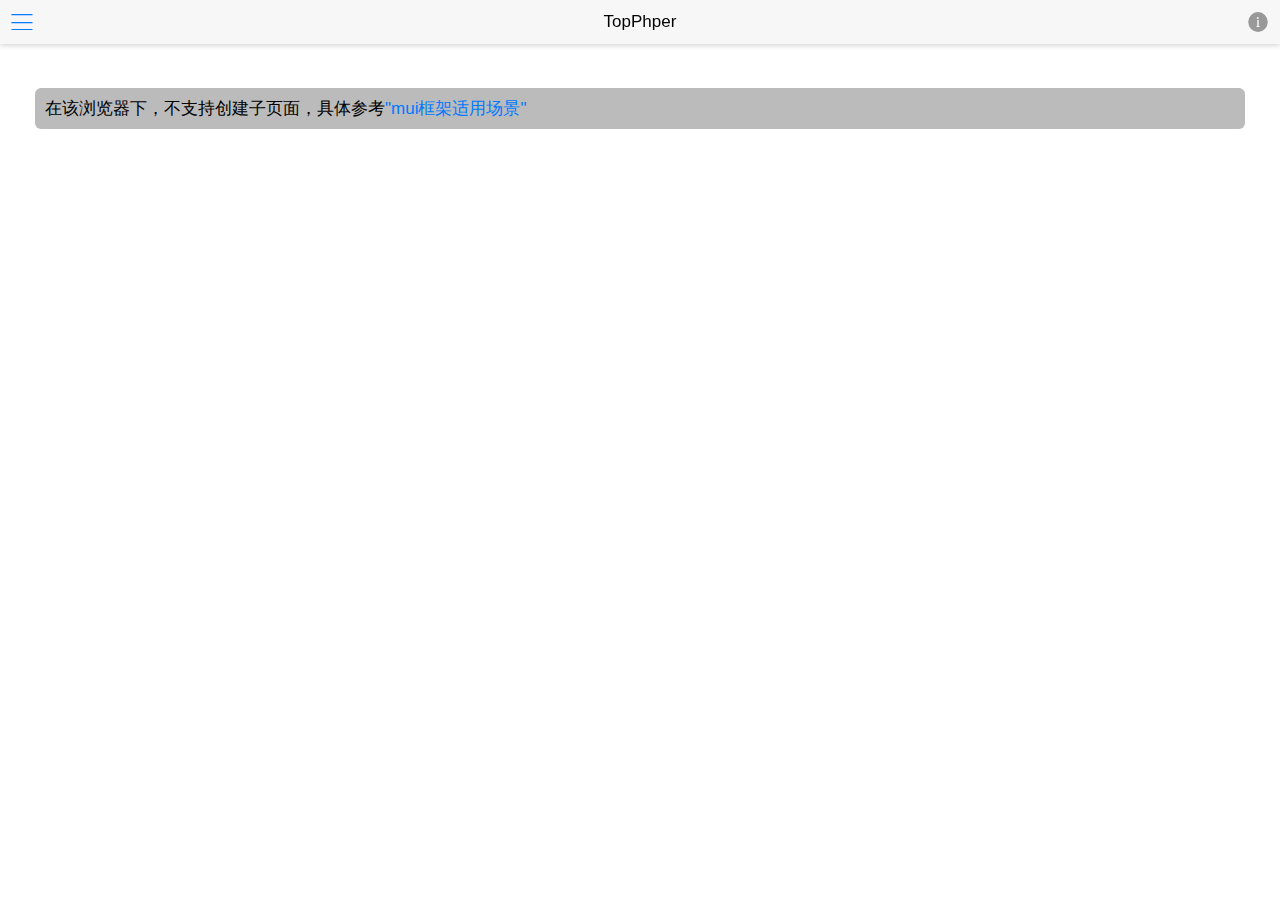
<file: index.html>
<!DOCTYPE html>
<html>

	<head>
		<meta charset="utf-8">
		<title>TopPhper</title>
		<meta name="viewport" content="width=device-width, initial-scale=1,maximum-scale=1, user-scalable=no">
		<meta name="apple-mobile-web-app-capable" content="yes">
		<meta name="apple-mobile-web-app-status-bar-style" content="black">

		<link rel="stylesheet" href="css/mui.min.css">
		<script src="js/mui.min.js"></script>
		<script src="js/update.js" type="text/javascript" charset="utf-8"></script>
	</head>

	<body>
		<header class="mui-bar mui-bar-nav">
			<a class="mui-icon mui-icon-bars mui-pull-left"></a>
			<a id="info" class="mui-icon mui-icon-info-filled mui-pull-right" style="color: #999;"></a>
			<h1 class="mui-title">TopPhper</h1>
		</header>
		<script>
			var menu = null,
				list = null,
				main = null;
			var showMenu = false;
			mui.init({
				swipeBack: false,
				statusBarBackground: '#f7f7f7',
				subpages: [{
					id: 'list',
					url: 'list.html',
					styles: {
						top: '45px',
						bottom: 0,
						bounce: 'vertical'
					}
				}]
			});

			mui.plusReady(function() {
				if (mui.os.android) {
					plus.screen.lockOrientation("portrait-primary");
				}
				main = plus.webview.currentWebview();
				main.addEventListener('maskClick', closeMenu);
				//处理侧滑导航，为了避免和子页面初始化等竞争资源，延迟加载侧滑页面；
				setTimeout(function() {
					menu = mui.preload({
						id: 'index-menu',
						url: 'index-menu.html',
						styles: {
							left: 0,
							width: '70%',
							zindex: -1
						},
						show: {
							aniShow: 'none'
						}
					});


				}, 200);
			});



			/**
			 * 显示侧滑菜单
			 */
			function openMenu() {
					if (!showMenu) {
						//侧滑菜单处于隐藏状态，则立即显示出来；
						menu.show('none', 0, function() {
							//主窗体开始侧滑并显示遮罩
							main.setStyle({
								mask: 'rgba(0,0,0,0.4)',
								left: '70%',
								transition: {
									duration: 150
								}
							});
							showMenu = true;
						});

					}
				}
				/**
				 * 关闭菜单
				 */

			function closeMenu() {
					if (showMenu) {
						//关闭遮罩；
						//主窗体开始侧滑；
						main.setStyle({
							mask: 'none',
							left: '0',
							transition: {
								duration: 200
							}
						});
						showMenu = false;
						//等动画结束后，隐藏菜单webview，节省资源；
						setTimeout(function() {
							menu.hide();
						}, 300);
					}
				}
				//点击左上角侧滑图标，打开侧滑菜单；
			document.querySelector('.mui-icon-bars').addEventListener('tap', function() {
				if (showMenu) {
					closeMenu();
				} else {
					openMenu();
				}
			});
			 //主界面向右滑动，若菜单未显示，则显示菜单；否则不做任何操作
			window.addEventListener("swiperight", openMenu);
			 //主界面向左滑动，若菜单已显示，则关闭菜单；否则，不做任何操作；
			window.addEventListener("swipeleft", closeMenu);
			 //侧滑菜单触发关闭菜单命令
			window.addEventListener("menu:close", closeMenu);
			window.addEventListener("menu:open", openMenu);

			 //重写mui.menu方法，Android版本menu按键按下可自动打开、关闭侧滑菜单；
			mui.menu = function() {
				if (showMenu) {
					closeMenu();
				} else {
					openMenu();
				}
			}

			 //处理右上角关于图标的点击事件；
			var subWebview = null,
				template = null;
			document.getElementById('info').addEventListener('tap', function() {
				if (subWebview == null) {
					//获取共用父窗体
					template = plus.webview.getWebviewById("default-main");
					//通知列表界面，已经开始点击；
					var list = plus.webview.currentWebview().children()[0];
					mui.fire(list,'firstClick',{});
				}
				if(template){
					subWebview = template.children()[0];
					subWebview.loadURL('examples/info.html');
					//修改共用父模板的标题
					mui.fire(template, 'updateHeader', {
						title: '关于',
						showMenu: false
					});
					template.show('slide-in-right', 150);
				}
			});

			 //首页返回键处理
			 //处理逻辑：1秒内，连续两次按返回键，则退出应用；
			var first = null;
			mui.back = function() {
				if (showMenu) {
					closeMenu();
				} else {
					//首次按键，提示‘再按一次退出应用’
					if (!first) {
						first = new Date().getTime();
						mui.toast('再按一次退出应用');
						setTimeout(function() {
							first = null;
						}, 1000);
					} else {
						if (new Date().getTime() - first < 1000) {
							plus.runtime.quit();
						}
					}
				}

			};
		</script>
	</body>

</html>
</file>
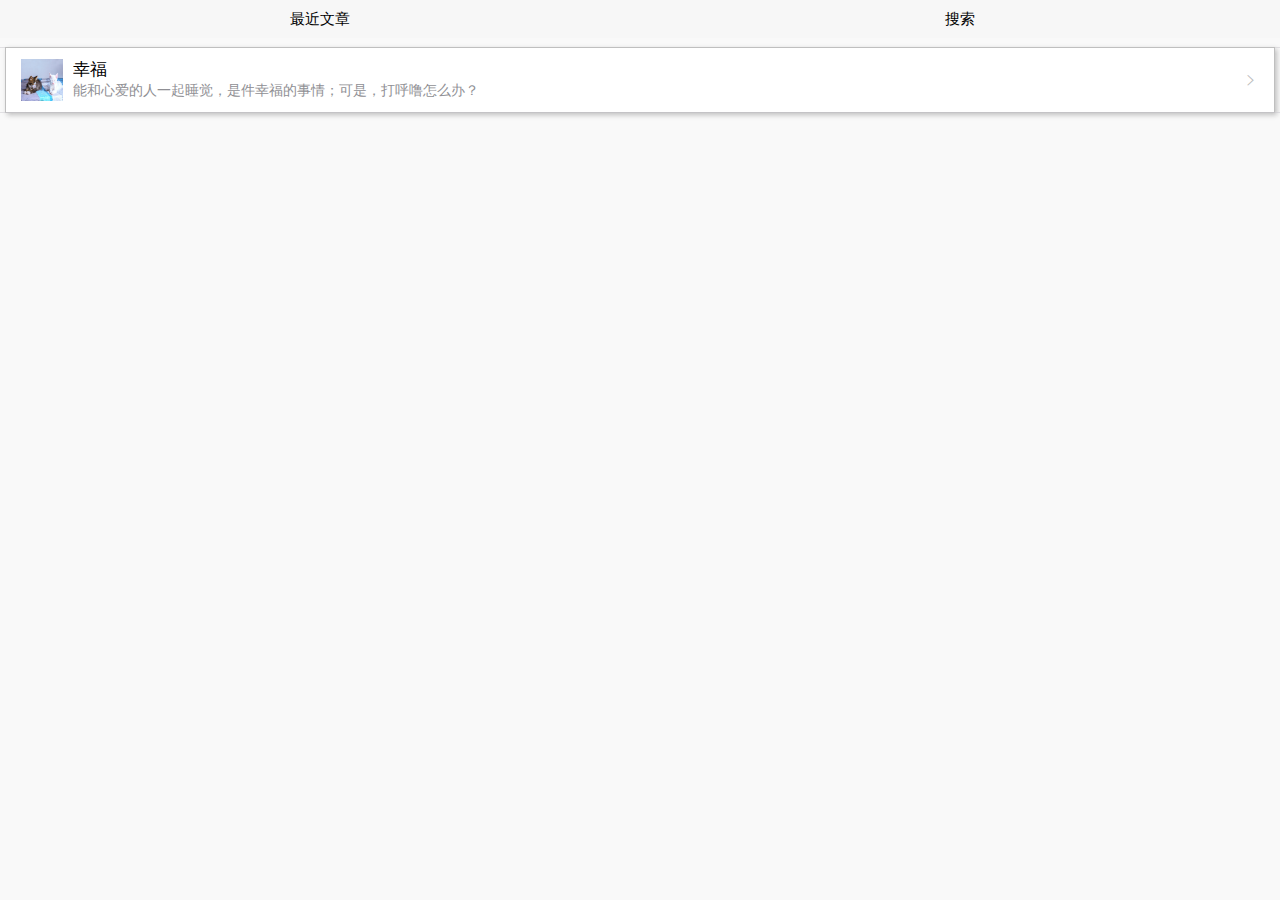
<file: list.html>
<!DOCTYPE html>
<html>

	<head>
		<meta charset="utf-8">
		<title>TopPhper</title>
		<meta name="viewport" content="width=device-width, initial-scale=1,maximum-scale=1, user-scalable=no">
		<meta name="apple-mobile-web-app-capable" content="yes">
		<meta name="apple-mobile-web-app-status-bar-style" content="black">
		<link rel="stylesheet" href="css/mui.min.css">
		
		<script src="js/mui.min.js"></script>
		<script src="js/app.js"></script>
		
		<style type="text/css">
			#list {
				/*避免导航边框和列表背景边框重叠，看起来像两条边框似得；*/
				
				margin-top: 47px;
			}
			html,
			body {
				background-color: #F9F9F9;
			}
			
			.mui-table-view-cell {
				position: relative;
				padding: 11px 15px;
				border: 1px solid #BFBFBF;
				box-shadow: 2px 2px 5px #BFBFBF;
				background-color: #FFF;
				overflow: hidden;
				-webkit-touch-callout: none;
				display: block;
				margin-bottom: 10px;
				margin-right: 5px;
				margin-left: 5px;
          }
          .mui-table-view {
          	background-color: #F9F9F9;
          	
          }
          #sliderSegmentedControl{
          	background-color: #F7F7F7;
          	margin-bottom: 10px;
          	position: fixed;
          	top: 0px;
          	z-index: 2;
          }
          .my-cell-item{
          	width:50% !important;
          	
          }
		</style>
	</head>

	<body>
		<div class="mui-slider">
           <div id="sliderSegmentedControl" class="mui-slider-indicator mui-segmented-control mui-segmented-control-inverted">
				<a href="#item" class="mui-control-item my-cell-item">最近文章</a>
				<a href="#item" class="mui-control-item my-cell-item">搜索</a>
				
			</div>
		   
	</div>
    
   			<ul id="list" class="mui-table-view mui-table-view-chevron">
				<div id="space"></div>
				<li class="mui-table-view-cell mui-media">
					<a class="mui-navigate-right" post-id="1">
						<img class="mui-media-object mui-pull-left" src="images/shuijiao.jpg">
						<div class="mui-media-body">
							幸福
							<p class='mui-ellipsis'>能和心爱的人一起睡觉，是件幸福的事情；可是，打呼噜怎么办？</p>
						</div>
					</a>
				</li>
			</ul>
    
	</body>
<script>
			//只有ios支持的功能需要在Android平台隐藏；
			if (mui.os.android) {
				var list = document.querySelectorAll('.ios-only');
				if (list) {
					for (var i = 0; i < list.length; i++) {
						list[i].style.display = 'none';
					}
				}
			}
			function removeHTMLTag(str) {
		            str = str.replace(/<\/?[^>]*>/g,''); 
		            str = str.replace(/[ | ]*\n/g,'\n');
		            str=str.replace(/&nbsp;/ig,'');
		            return str;
              }
			var createNode = function(post){
				var li = document.createElement('li');
				li.className="mui-table-view-cell mui-media";
			    var a = document.createElement('a');
			    a.className="mui-navigate-right";
			    a.href= post.id;
			    li.appendChild(a);
			    var img = document.createElement('img');
			    img.className = "mui-media-object mui-pull-left";
			    img.src = "images/shuijiao.jpg";
			    a.appendChild(img);
			    var div = document.createElement('div');
			    div.className = "mui-media-body";
			    var title = document.createTextNode(post.title);
			    div.appendChild(title);
			    var p = document.createElement('p');
			    p.className = "mui-ellipsis";
			    var content = document.createTextNode(removeHTMLTag(post.content).substr(0,20));
			    p.appendChild(content);
			    div.appendChild(p);
			    a.appendChild(div);
			    return li;
			}
			var createList = function(json){
			   	var posts = json.posts;
			   	var length = json.count;
			   	var space = document.getElementById("space");
				for(var i = 0;i<length;i++){
					space.insertBefore(createNode(posts[i]));
					
				}
			}
			var success = function(response){
				createList(response);
			}
			var getList = function(){
				var url = "http://www.king-liu.net/";
				mui.getJSON(url,{json:"get_recent_posts"},success);
			}
			
			mui.init({
				preloadLimit: 5, //同时并存的预加载窗口数量
				swipeBack: false,
				keyEventBind: {
					backbutton: false
				}
			});
			var templates = {};
			var firstClick = true;


			window.addEventListener('firstClick',function () {
				firstClick = false;
			});

			var getTemplate = function(name, header, content, loading) {
				var template = templates[name];
				if (!template) {
					//预加载共用父模板；
					var headerWebview = mui.preload({
						url:header,
						id:name+"-main",
						styles:{
							popGesture:"hide",
						},
						extras:{
							mType: 'main'
						}
					});
					//预加载共用子webview
					var subWebview = mui.preload({
						url:!content?"":content,
						id:name+"-sub",
						styles:{
							top: '45px',
							bottom: '0px',
						},
						extras:{
							mType: 'sub'
						}
					});
					subWebview.addEventListener('loaded', function() {
						if(!firstClick){
							setTimeout(function() {
								subWebview.show();
							}, 50);
						}
					});
					subWebview.hide();
					headerWebview.append(subWebview);

					//iOS平台支持侧滑关闭，父窗体侧滑隐藏后，同时需要隐藏子窗体；
					if (mui.os.ios) { //5+父窗体隐藏，子窗体还可以看到？不符合逻辑吧？
						headerWebview.addEventListener('hide', function() {
							subWebview.hide("none");
						});
					}
					templates[name] = template = {
						name: name,
						header: headerWebview,
						content: subWebview,
						loaded: loading
					};
				}
				
				return template;
			};
           var initTemplates = function() {
				getTemplate('pullrefresh', 'examples/template_pullrefresh.html', 'examples/pullrefresh.html', true);
				getTemplate('default', 'examples/template.html','examples/accordion.html');
			};
			
			document.querySelector('.mui-slider').addEventListener('slide', function(event) {
			  console.log("slide");		
			});
			mui.plusReady(function() {
				//初始化模板
				initTemplates(); //预加载所有模板	
				getList();
				//moveTest();
				//关闭splash页面；
			
				plus.navigator.closeSplashscreen();
			});
			
			//主列表点击事件
			mui('#list').on('tap', 'a', function() {
				var id = this.getAttribute('href');
				var type = this.getAttribute("open-type");
				console.log(id);
				  mui.openWindow({
							id: id,
							url: "templete/post.html",
							waiting: {
								autoShow: false
							},
							extras: {
								postId: id
							}
							
						});
					
			});
			
			var index = null;//主页面
		    

			
			
			//在android4.4.2中的swipe事件，需要preventDefault一下，否则触发不正常
			window.addEventListener('dragright', function(e) {
				e.detail.gesture.preventDefault();
			});


//			//监听右滑事件，若侧滑菜单未显示，右滑要显示菜单；取消右滑事件
//			window.addEventListener("swiperight",function (e) {
//				//默认滑动角度在-45度到45度之间，都会触发右滑菜单，为避免误操作，可自定义限制滑动角度；
//				if(Math.abs(e.detail.angle)<4){
//					openMenu();
//				}
//			});
//          	function openMenu () {
//				!index&&(index = mui.currentWebview.parent());
//				mui.fire(index,"menu:open");	
//			}
		</script>
</html>
</file>
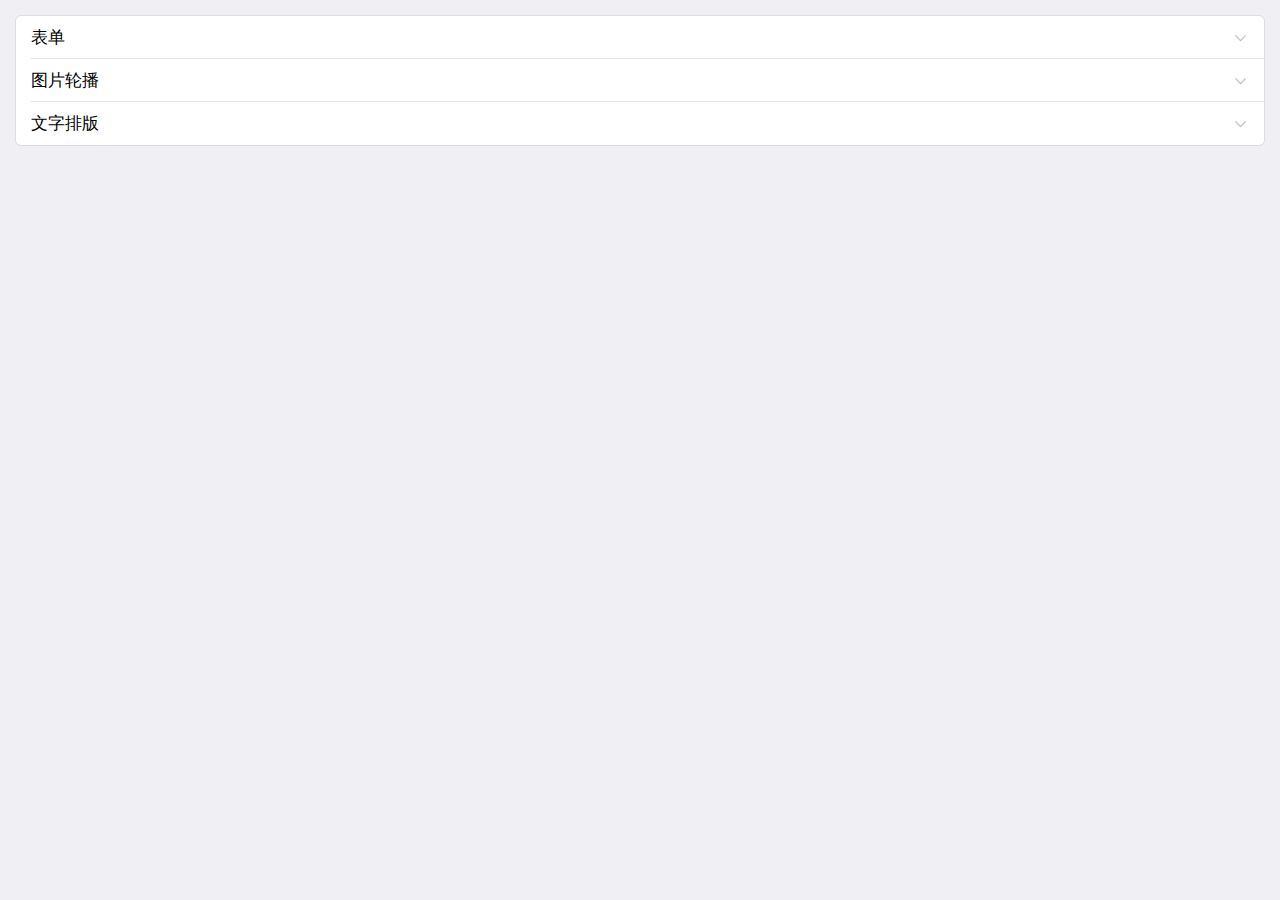
<file: examples/accordion.html>
<!DOCTYPE html>
<html>

	<head>
		<meta charset="utf-8">
		<title>Hello MUI</title>
		<meta name="viewport" content="width=device-width, initial-scale=1,maximum-scale=1,user-scalable=no">
		<meta name="apple-mobile-web-app-capable" content="yes">
		<meta name="apple-mobile-web-app-status-bar-style" content="black">

		<link rel="stylesheet" href="../css/mui.min.css">
		<script src="../js/mui.min.js"></script>
		<script src="../js/app.js"></script>
		<style>
			html,body {
				background-color: #efeff4;
			}
			header.mui-bar{
				display: none;
			}
			.mui-bar-nav~.mui-content{
				padding: 0;
			}
		</style>
		<script>
			mui.init();
		</script>
	</head>

	<body>

<header class="mui-bar mui-bar-nav">
	<a class="mui-action-back mui-icon mui-icon-left-nav mui-pull-left"></a>
	<h1 class="mui-title">折叠面板</h1>
</header>
<div class="mui-content">
	<div class="mui-card">
		<ul class="mui-table-view">
			<li class="mui-table-view-cell mui-collapse">
				<a class="mui-navigate-right" href="#">表单</a>
				<div class="mui-collapse-content">
					<form class="mui-input-group">
						<div class="mui-input-row">
							<label>Input</label>
							<input type="text" placeholder="普通输入框">
						</div>
						<div class="mui-input-row">
							<label>Input</label>
							<input type="text" class="mui-input-clear" placeholder="带清除按钮的输入框">
						</div>

						<div class="mui-input-row">
							<label>Input</label>
							<input type="text" class="mui-input-speech mui-input-clear" placeholder="语音输入">
						</div>
						<div class="mui-button-row">
							<button class="mui-btn mui-btn-primary" type="button" onclick="return false;">确认</button>&nbsp;&nbsp;
							<button class="mui-btn mui-btn-primary" type="button" onclick="return false;">取消</button>
						</div>
					</form>
				</div>
			</li>
			<li class="mui-table-view-cell mui-collapse">
				<a class="mui-navigate-right" href="#">图片轮播</a>
				<div class="mui-collapse-content">
					<div id="slider" class="mui-slider">
						<div class="mui-slider-group mui-slider-loop">
							<!-- 额外增加的一个节点(循环轮播：第一个节点是最后一张轮播) -->
							<div class="mui-slider-item mui-slider-item-duplicate">
								<a href="#">
									<img src="../images/yuantiao.jpg">
								</a>
							</div>
							<!-- 第一张 -->
							<div class="mui-slider-item">
								<a href="#">
									<img src="../images/shuijiao.jpg">
								</a>
							</div>
							<!-- 第二张 -->
							<div class="mui-slider-item">
								<a href="#">
									<img src="../images/muwu.jpg">
								</a>
							</div>
							<!-- 第三张 -->
							<div class="mui-slider-item">
								<a href="#">
									<img src="../images/cbd.jpg">
								</a>
							</div>
							<!-- 第四张 -->
							<div class="mui-slider-item">
								<a href="#">
									<img src="../images/yuantiao.jpg">
								</a>
							</div>
							<!-- 额外增加的一个节点(循环轮播：最后一个节点是第一张轮播) -->
							<div class="mui-slider-item mui-slider-item-duplicate">
								<a href="#">
									<img src="../images/shuijiao.jpg">
								</a>
							</div>
						</div>
						<div class="mui-slider-indicator">
							<div class="mui-indicator mui-active"></div>
							<div class="mui-indicator"></div>
							<div class="mui-indicator"></div>
							<div class="mui-indicator"></div>
						</div>
					</div>
				</div>
			</li>
			<li class="mui-table-view-cell mui-collapse">
				<a class="mui-navigate-right" href="#">文字排版</a>
				<div class="mui-collapse-content">
					<h1>h1. Heading</h1>
					<h2>h2. Heading</h2>
					<h3>h3. Heading</h3>
					<h4>h4. Heading</h4>
					<h5>h5. Heading</h5>
					<h6>h6. Heading</h6>
					<p>
						p. 目前最接近原生App效果的框架。
					</p>
				</div>
			</li>
		</ul>
	</div>
</div>

</body>

</html>
</file>
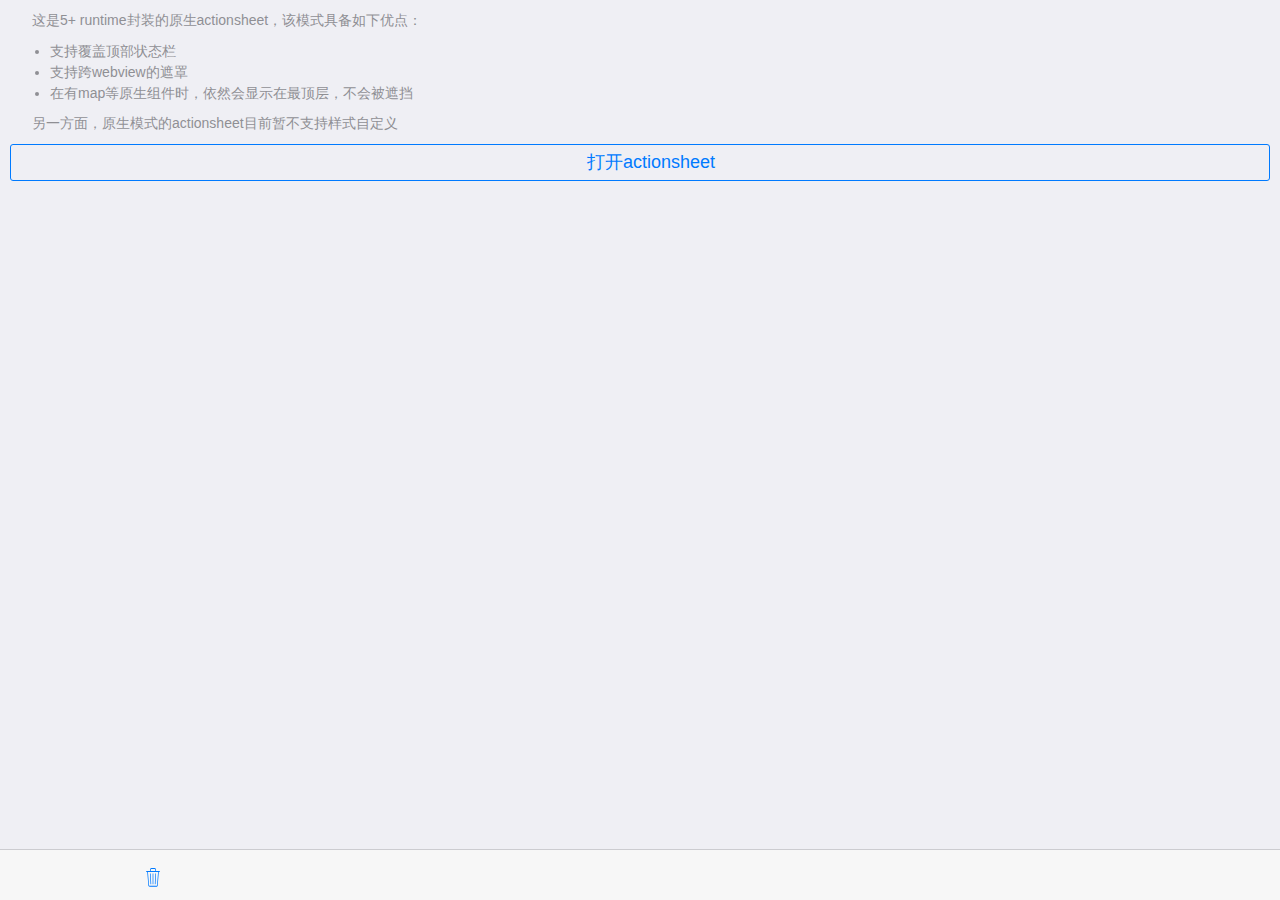
<file: examples/actionsheet-plus.html>
<!DOCTYPE html>
<html>

	<head>
		<meta charset="utf-8">
		<title>Hello MUI</title>
		<meta name="viewport" content="width=device-width, initial-scale=1,maximum-scale=1,user-scalable=no">
		<meta name="apple-mobile-web-app-capable" content="yes">
		<meta name="apple-mobile-web-app-status-bar-style" content="black">

		<link rel="stylesheet" href="../css/mui.min.css">
		<script src="../js/mui.min.js"></script>
		<script src="../js/app.js"></script>
		<style>
			html,
			body {
				background-color: #efeff4;
			}
			header.mui-bar {
				display: none;
			}
			.mui-bar-nav~.mui-content {
				padding: 0;
			}
			p {
				text-indent: 22px;
			}
			span.mui-icon {
				font-size: 14px;
				color: #007aff;
				margin-left: -15px;
				padding-right: 10px;
			}
			#info{
		  		padding: 20px 10px ;
		  	}
		  	.des{
		  		margin: .5em 0;
		  	}
		  	.des>li{
		  		font-size: 14px;
				color: #8f8f94;
		  	}
		</style>
		<script>
			mui.init();
		</script>
	</head>

	<body>

		<header class="mui-bar mui-bar-nav">
			<a class="mui-action-back mui-icon mui-icon-left-nav mui-pull-left"></a>
			<h1 class="mui-title">Actionsheet</h1>
		</header>
		<nav class="mui-bar mui-bar-tab">
			<a id="delete-btn" class="mui-tab-item">
				<span class="mui-icon mui-icon-trash"></span>
			</a>
			<a class="mui-tab-item" href="#">
			</a>
			<a class="mui-tab-item" href="#">
			</a>
			<a class="mui-tab-item" href="#">
			</a>
		</nav>
		<div class="mui-content">
			<div class="mui-content-padded">
				<p>这是5+ runtime封装的原生actionsheet，该模式具备如下优点：</p>
				<ul class="des">
					<li>支持覆盖顶部状态栏</li>
					<li>支持跨webview的遮罩</li>
					<li>在有map等原生组件时，依然会显示在最顶层，不会被遮挡</li>
				</ul>	
				<p>另一方面，原生模式的actionsheet目前暂不支持样式自定义</p>	
				
				<p>
					<a id="picture-btn" class="mui-btn mui-btn-primary mui-btn-block mui-btn-outlined" style="padding: 5px 20px;">打开actionsheet</a>
				</p>
			</div>
		</div>

		<p id="info"></p>

		
		

	</body>
	<script>
		mui('body').on('shown', '.mui-popover', function(e) {
			//console.log('shown', e.detail.id);//detail为当前popover元素
		});
		mui('body').on('hidden', '.mui-popover', function(e) {
			//console.log('hidden', e.detail.id);//detail为当前popover元素
		});
		var info = document.getElementById("info");
		document.getElementById("picture-btn").addEventListener('tap',function () {
			var btnArray = [{title:"拍照或录像"},{title:"选取现有的"}];
			plus.nativeUI.actionSheet( {
				title:"选择照片",
				cancel:"取消",
				buttons:btnArray
			}, function(e){
				var index = e.index;
				var text = "你刚点击了\"";
				switch (index){
					case 0:
						text += "取消";
						break;
					case 1:
						text += "拍照或录像";
						break;
					case 2:
						text += "选取现有的";
						break;
				}
				info.innerHTML = text+"\"按钮";
			} );
		});
		document.getElementById("delete-btn").addEventListener('tap',function () {
			var btnArray = [{title:"删除信息",style:"destructive"}];
			plus.nativeUI.actionSheet( {
				cancel:"取消",
				buttons:btnArray
			}, function(e){
				var index = e.index;
				var text = "你刚点击了\"";
				switch (index){
					case 0:
						text += "取消";
						break;
					case 1:
						text += "删除信息";
						break;
				}
				info.innerHTML = text+"\"按钮";
			} );
		});
	</script>

</html>
</file>
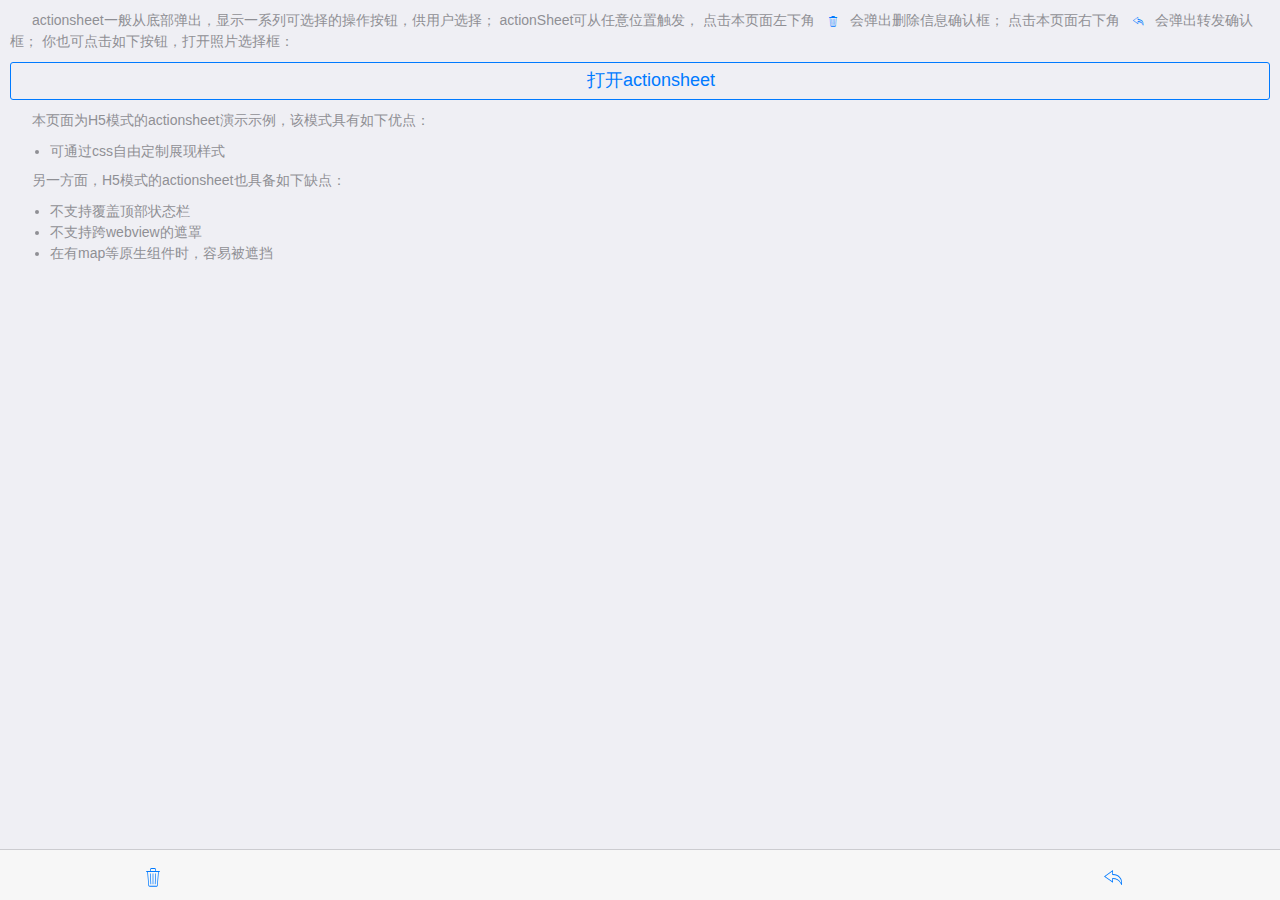
<file: examples/actionsheet.html>
<!DOCTYPE html>
<html>

	<head>
		<meta charset="utf-8">
		<title>Hello MUI</title>
		<meta name="viewport" content="width=device-width, initial-scale=1,maximum-scale=1,user-scalable=no">
		<meta name="apple-mobile-web-app-capable" content="yes">
		<meta name="apple-mobile-web-app-status-bar-style" content="black">

		<link rel="stylesheet" href="../css/mui.min.css">
		<script src="../js/mui.min.js"></script>
		<script src="../js/app.js"></script>
		<style>
			html,
			body {
				background-color: #efeff4;
			}
			header.mui-bar {
				display: none;
			}
			.mui-bar-nav~.mui-content {
				padding: 0;
			}
			p {
				text-indent: 22px;
			}
			span.mui-icon {
				font-size: 14px;
				color: #007aff;
				margin-left: -15px;
				padding-right: 10px;
			}
			#info{
		  		padding: 20px 10px ;
		  	}
		  	.des{
		  		margin: .5em 0;
		  	}
		  	.des>li{
		  		font-size: 14px;
				color: #8f8f94;
		  	}
		</style>
		<script>
			mui.init();
		</script>
	</head>

	<body>

		<header class="mui-bar mui-bar-nav">
			<a class="mui-action-back mui-icon mui-icon-left-nav mui-pull-left"></a>
			<h1 class="mui-title">Popovers with action sheet</h1>
		</header>
		<nav class="mui-bar mui-bar-tab">
			<a class="mui-tab-item" href="#delete">
				<span class="mui-icon mui-icon-trash"></span>
			</a>
			<a class="mui-tab-item" href="#">
			</a>
			<a class="mui-tab-item" href="#">
			</a>
			<a class="mui-tab-item" href="#forward">
				<span class="mui-icon mui-icon-undo"></span>
			</a>
		</nav>
		<div class="mui-content">
			<div class="mui-content-padded">
				<p>actionsheet一般从底部弹出，显示一系列可选择的操作按钮，供用户选择； actionSheet可从任意位置触发， 点击本页面左下角
					<span class="mui-icon mui-icon-trash"></span>会弹出删除信息确认框； 点击本页面右下角
					<span class="mui-icon mui-icon-undo"></span>会弹出转发确认框； 你也可点击如下按钮，打开照片选择框：
				</p>
				<p>
					<a href="#picture" class="mui-btn mui-btn-primary mui-btn-block mui-btn-outlined" style="padding: 5px 20px;">打开actionsheet</a>
				</p>
				<p>本页面为H5模式的actionsheet演示示例，该模式具有如下优点：</p>
					<ul class="des"><li>可通过css自由定制展现样式</li></ul>
					
				<p>另一方面，H5模式的actionsheet也具备如下缺点：</p>	
				<ul class="des">
					<li>不支持覆盖顶部状态栏</li>
					<li>不支持跨webview的遮罩</li>
					<li>在有map等原生组件时，容易被遮挡</li>
				</ul>
				<p id="info"></p>
			</div>
		</div>



		<div id="delete" class="mui-popover mui-popover-action mui-popover-bottom">
			<ul class="mui-table-view">
				<li class="mui-table-view-cell">
					<a href="#" style="color: #FF3B30;">删除信息</a>
				</li>
			</ul>
			<ul class="mui-table-view">
				<li class="mui-table-view-cell">
					<a href="#delete"><b>取消</b></a>
				</li>
			</ul>
		</div>
		<div id="forward" class="mui-popover mui-popover-action mui-popover-bottom">
			<ul class="mui-table-view">
				<li class="mui-table-view-cell">
					<a href="#">回复</a>
				</li>
				<li class="mui-table-view-cell">
					<a href="#">转发</a>
				</li>
				<li class="mui-table-view-cell">
					<a href="#">打印</a>
				</li>
			</ul>
			<ul class="mui-table-view">
				<li class="mui-table-view-cell">
					<a href="#forward"><b>取消</b></a>
				</li>
			</ul>
		</div>
		<div id="picture" class="mui-popover mui-popover-action mui-popover-bottom">
			<ul class="mui-table-view">
				<li class="mui-table-view-cell">
					<a href="#">拍照或录像</a>
				</li>
				<li class="mui-table-view-cell">
					<a href="#">选取现有的</a>
				</li>
			</ul>
			<ul class="mui-table-view">
				<li class="mui-table-view-cell">
					<a href="#picture"><b>取消</b></a>
				</li>
			</ul>
		</div>

	</body>
	<script>
		mui('body').on('shown', '.mui-popover', function(e) {
			//console.log('shown', e.detail.id);//detail为当前popover元素
		});
		mui('body').on('hidden', '.mui-popover', function(e) {
			//console.log('hidden', e.detail.id);//detail为当前popover元素
		});
		var info = document.getElementById("info");
		mui('body').on('tap','.mui-popover-action li>a',function () {
			var a = this,parent;
			//根据点击按钮，反推当前是哪个actionsheet
			for(parent=a.parentNode;parent!=document.body;parent=parent.parentNode){
				if(parent.classList.contains('mui-popover-action')){
					break;
				}
			}
			//关闭actionsheet
			mui('#'+parent.id).popover('toggle');
			info.innerHTML = "你刚点击了\""+a.innerHTML+"\"按钮";
		})
	</script>

</html>
</file>
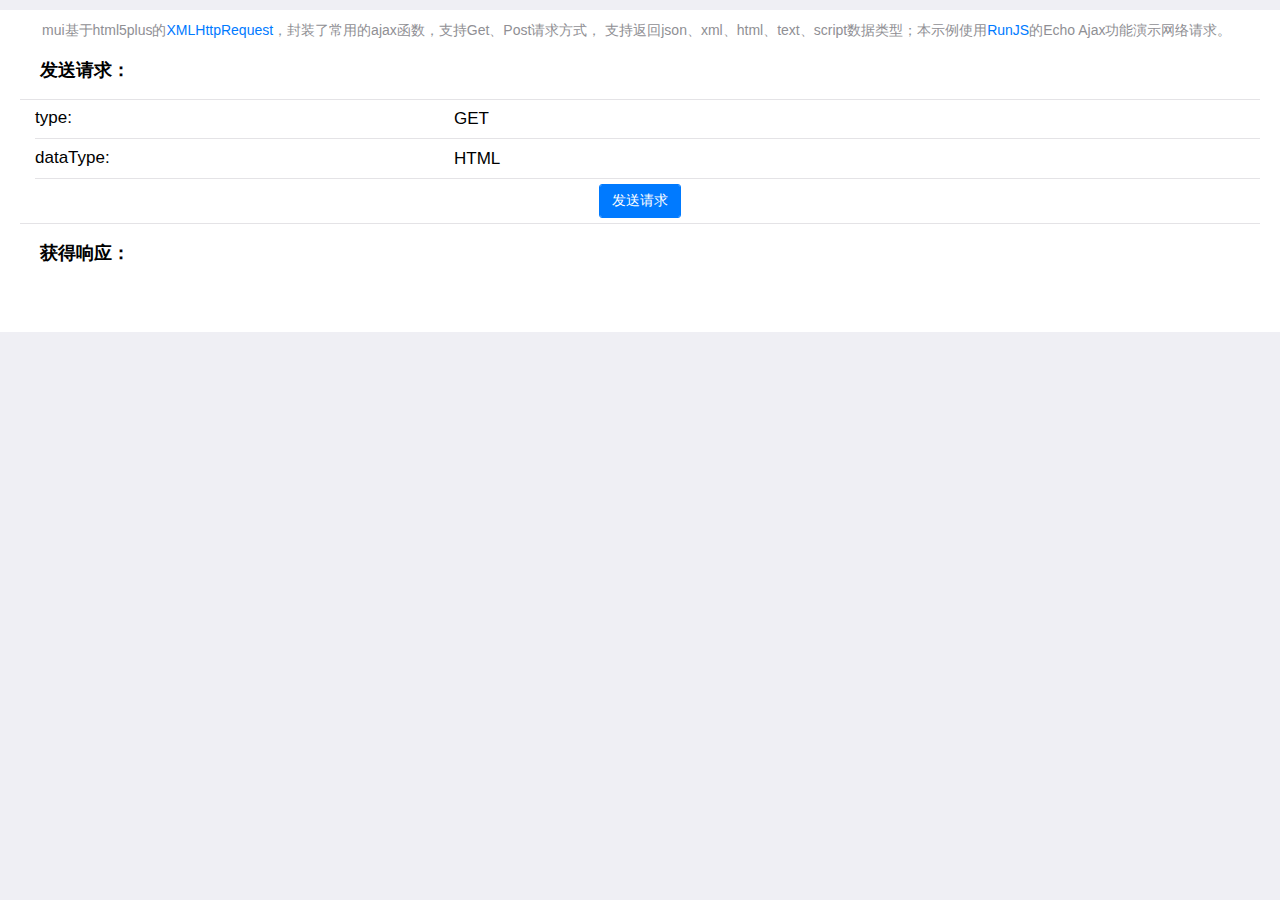
<file: examples/ajax.html>
<!DOCTYPE html>
<html>

	<head>
		<meta charset="utf-8">
		<title>Hello MUI</title>
		<meta name="viewport" content="width=device-width, initial-scale=1,maximum-scale=1,user-scalable=no">
		<meta name="apple-mobile-web-app-capable" content="yes">
		<meta name="apple-mobile-web-app-status-bar-style" content="black">

		<link rel="stylesheet" href="../css/mui.min.css">
		<script src="../js/mui.min.js"></script>
		<script src="../js/app.js"></script>
		<style>
			html,body {
				background-color: #efeff4;
			}
			header.mui-bar{
				display: none;
			}
			.mui-bar-nav~.mui-content{
				padding: 0;
			}
			.mui-content-padded{
				padding: 10px;
			}
		</style>
		<script>
			mui.init();
		</script>
	</head>

	<body>

<style>
	body,body .mui-content{
		background-color: #fff !important;
	}
	code {
		word-wrap: break-word;
		word-break: normal;
		font-size: 90%;
		color: #c7254e;
		background-color: #f9f2f4;
		border-radius: 4px;
	}
</style>
<header class="mui-bar mui-bar-nav">
	<a class="mui-action-back mui-icon mui-icon-left-nav mui-pull-left"></a>
	<h1 class="mui-title">AJAX</h1>
</header>
<div class="mui-content" >
	
	<div class="mui-content-padded" style="padding-bottom: 50px;">
		<p style="text-indent: 22px;">
			mui基于html5plus的<a href="http://www.dcloud.io/docs/api/zh_cn/xhr.shtml">XMLHttpRequest</a>，封装了常用的ajax函数，支持Get、Post请求方式， 支持返回json、xml、html、text、script数据类型；本示例使用<a href="http://www.oschina.net/question/82993_78609">RunJS</a>的Echo Ajax功能演示网络请求。
		</p>
		<h4 class="mui-content-padded">发送请求：</h4>
		<div class="mui-input-group">
			<div class="mui-input-row">
				<label>type:</label>
				<select id="method">
					<option value="get">GET</option>
					<option value="post">POST</option>
				</select>
			</div>
			<div class="mui-input-row">
				<label>dataType:</label>
				<select id="dataType">
					<option value="html">HTML</option>
					<option value="json">JSON</option>
					<option value="xml">XML</option>
				</select>
			</div>
			<div class="mui-button-row">
				<button type="button" id="confirm" class="mui-btn mui-btn-primary">发送请求</button>
			</div>
		</div>
		<h4 class="mui-content-padded">获得响应：</h4>
		<code id="response" ></code>
	</div>
</div>
<script>
	(function($) {
		var methodEl = document.getElementById("method");
		var dataTypeEl = document.getElementById("dataType");
		var respnoseEl = document.getElementById("response");
		//成功响应的回调函数
		var success = function(response) {
			var dataType = dataTypeEl.value;
			if (dataType === 'json') {
				response = JSON.stringify(response);
			} else if (dataType === 'xml') {
				response = new XMLSerializer().serializeToString(response).replace(/</g, "&lt;").replace(/>/g, "&gt;");
			}
			respnoseEl.innerHTML = response;
		};
		var ajax = function() {
			//利用RunJS的Echo Ajax功能测试
			var url = 'http://runjs.cn/action/echo/';
			//请求方式，默认为Get；
			var type = methodEl.value;
			//预期服务器范围的数据类型
			var dataType = dataTypeEl.value;
			//发送数据
			var data = {
				name: "mui",
				version: "pre-release",
				author: "chb",
				description:"最接近原生APP体验的高性能前端框架"
			};
			url = url + (dataType === 'html' ? 'text' : dataType);
			respnoseEl.innerHTML = '正在请求中...';
			if (type === 'get') {
				if (dataType === 'json') {
					$.getJSON(url, data, success);
				} else {
					$.get(url, data, success, dataType);
				}
			} else if (type === 'post') {
				$.post(url, data, success, dataType);
			}
		};
		//发送请求按钮的点击事件
		document.getElementById("confirm").addEventListener('tap', function() {
			ajax();
		});
		//点击描述中链接时，打开对应网页介绍；
		$('body').on('tap', 'a', function(e) {
			var href = this.getAttribute('href');
			if (href) {
				if (window.plus) {
					plus.runtime.openURL(href);
				} else {
					location.href = href;
				}
			}
		});
	})(mui);
</script>
</body>

</html>
</file>
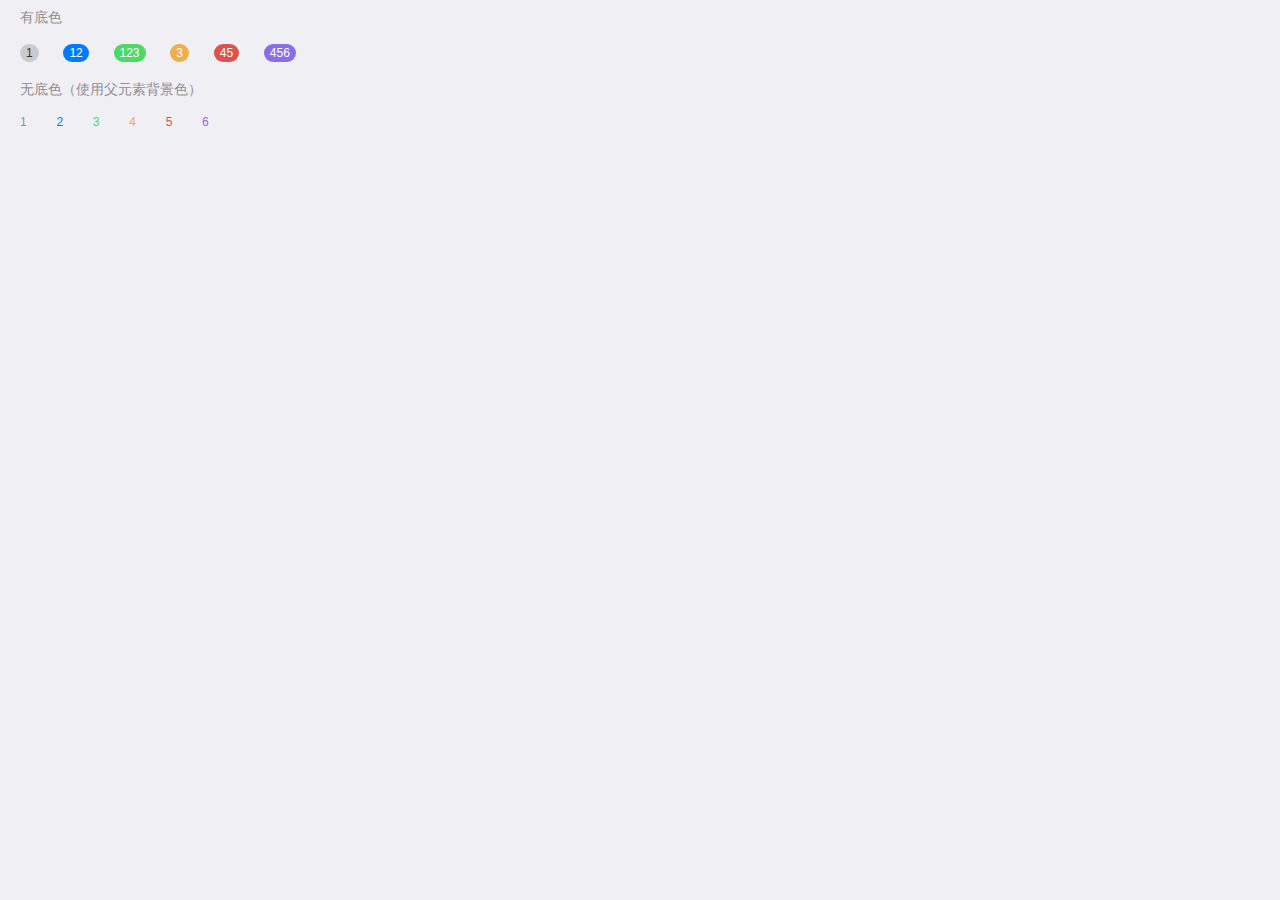
<file: examples/badges.html>
<!DOCTYPE html>
<html>

	<head>
		<meta charset="utf-8">
		<title>Hello MUI</title>
		<meta name="viewport" content="width=device-width, initial-scale=1,maximum-scale=1,user-scalable=no">
		<meta name="apple-mobile-web-app-capable" content="yes">
		<meta name="apple-mobile-web-app-status-bar-style" content="black">

		<link rel="stylesheet" href="../css/mui.min.css">
		<script src="../js/mui.min.js"></script>
		<script src="../js/app.js"></script>
		<style>
			html,body {
				background-color: #efeff4;
			}
			header.mui-bar{
				display: none;
			}
			.mui-bar-nav~.mui-content{
				padding: 0;
			}
		</style>
		<script>
			mui.init();
		</script>
	</head>

	<body>

<style>
	h5 {
		margin: 10px;
	}
	.mui-badge {
		margin: 10px;
	}
</style>
<header class="mui-bar mui-bar-nav">
	<a class="mui-action-back mui-icon mui-icon-left-nav mui-pull-left"></a>
	<h1 class="mui-title">数字角标（Badges）</h1>
</header>
<div class="mui-content">
	<div class="mui-content-padded">
		<h5>有底色</h5>
		<span class="mui-badge">1</span>
		<span class="mui-badge mui-badge-primary">12</span>
		<span class="mui-badge mui-badge-success">123</span>
		<span class="mui-badge mui-badge-warning">3</span>
		<span class="mui-badge mui-badge-danger">45</span>
		<span class="mui-badge mui-badge-purple">456</span>
		<h5>无底色（使用父元素背景色）</h5>
		<span class="mui-badge mui-badge-inverted">1</span>
		<span class="mui-badge mui-badge-primary mui-badge-inverted">2</span>
		<span class="mui-badge mui-badge-success mui-badge-inverted">3</span>
		<span class="mui-badge mui-badge-warning mui-badge-inverted">4</span>
		<span class="mui-badge mui-badge-danger mui-badge-inverted">5</span>
		<span class="mui-badge mui-badge-royal mui-badge-inverted">6</span>
	</div>
</div>
</body>

</html>
</file>
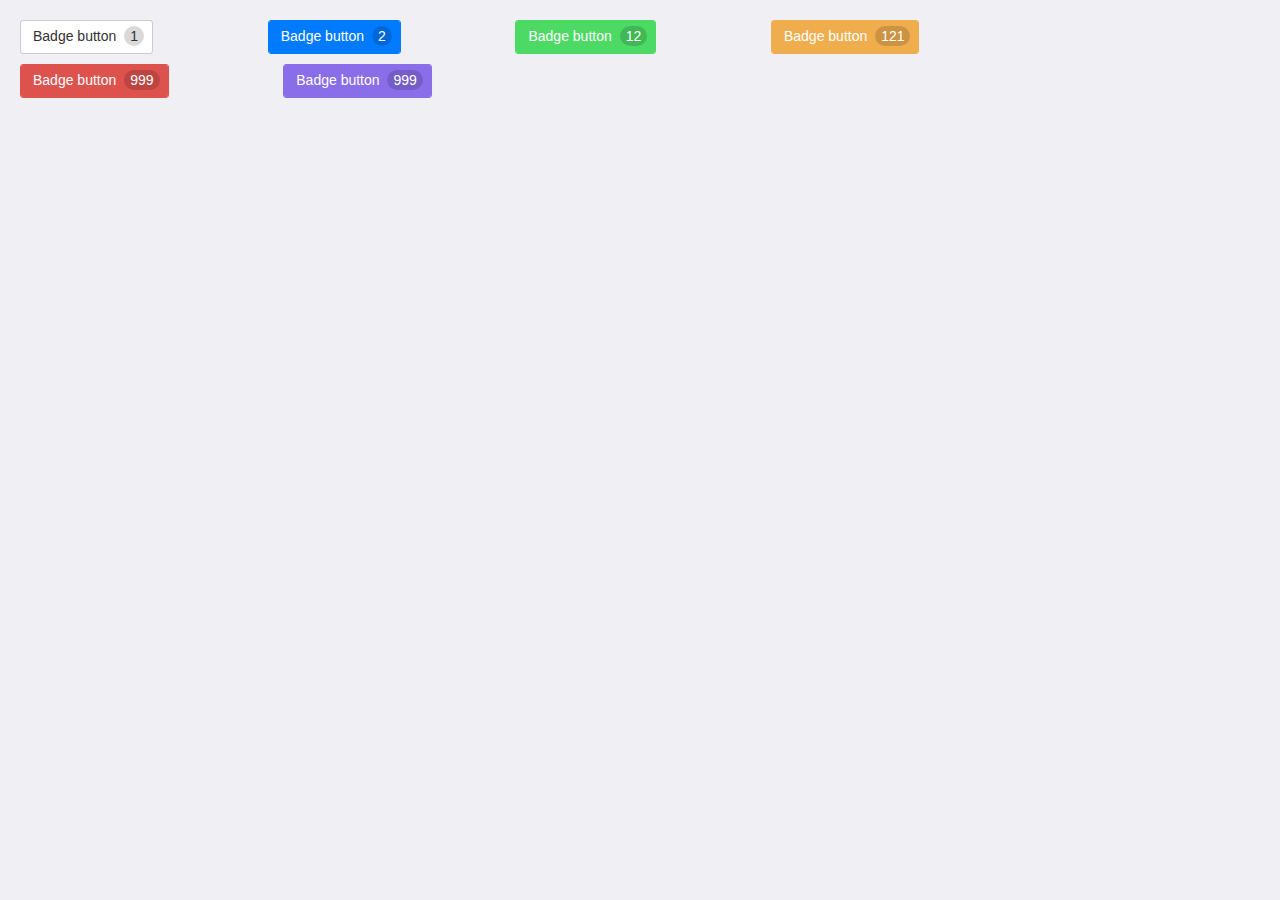
<file: examples/buttons-with-badges.html>
<!DOCTYPE html>
<html>

	<head>
		<meta charset="utf-8">
		<title>Hello MUI</title>
		<meta name="viewport" content="width=device-width, initial-scale=1,maximum-scale=1,user-scalable=no">
		<meta name="apple-mobile-web-app-capable" content="yes">
		<meta name="apple-mobile-web-app-status-bar-style" content="black">

		<link rel="stylesheet" href="../css/mui.min.css">
		<script src="../js/mui.min.js"></script>
		<script src="../js/app.js"></script>
		<style>
			html,body {
				background-color: #efeff4;
			}
			header.mui-bar{
				display: none;
			}
			.mui-bar-nav~.mui-content{
				padding: 0;
			}
		</style>
		<script>
			mui.init();
		</script>
	</head>

	<body>

<style>
    .mui-btn{
        margin-top: 10px;
        margin-right: 100px;
        margin-left: 10px;
    }
</style>
<header class="mui-bar mui-bar-nav">
    <a class="mui-action-back mui-icon mui-icon-back mui-pull-left"></a>
    <h1 class="mui-title">带数字的按钮</h1>
</header>
<div class="mui-content">
    <div class="mui-content-padded">
        <button type="button" class="mui-btn">Badge button <span class="mui-badge">1</span></button>
        <button type="button" class="mui-btn mui-btn-primary">Badge button <span class="mui-badge mui-badge-primary">2</span></button>
        <button type="button" class="mui-btn mui-btn-success">Badge button <span class="mui-badge mui-badge-success">12</span></button>
        <button type="button" class="mui-btn mui-btn-warning">Badge button <span class="mui-badge mui-badge-warning">121</span></button>
        <button type="button" class="mui-btn mui-btn-danger">Badge button <span class="mui-badge mui-badge-danger">999</span></button>
        <button type="button" class="mui-btn mui-btn-royal">Badge button <span class="mui-badge mui-badge-royal">999</span></button>

    </div>
</div>
</body>

</html>
</file>
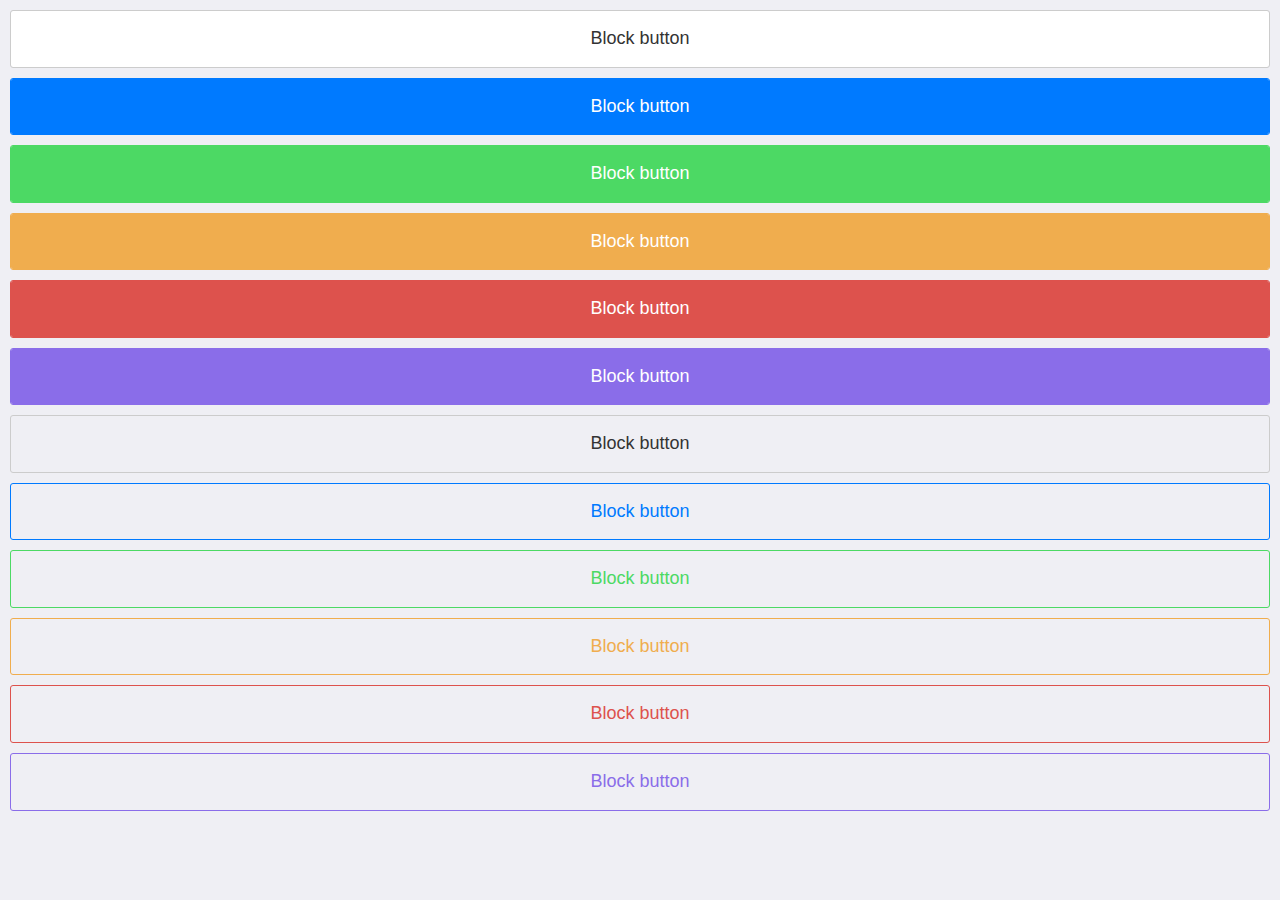
<file: examples/buttons-with-block.html>
<!DOCTYPE html>
<html>

	<head>
		<meta charset="utf-8">
		<title>Hello MUI</title>
		<meta name="viewport" content="width=device-width, initial-scale=1,maximum-scale=1,user-scalable=no">
		<meta name="apple-mobile-web-app-capable" content="yes">
		<meta name="apple-mobile-web-app-status-bar-style" content="black">

		<link rel="stylesheet" href="../css/mui.min.css">
		<script src="../js/mui.min.js"></script>
		<script src="../js/app.js"></script>
		<style>
			html,body {
				background-color: #efeff4;
			}
			header.mui-bar{
				display: none;
			}
			.mui-bar-nav~.mui-content{
				padding: 0;
			}
		</style>
		<script>
			mui.init();
		</script>
	</head>

	<body>

<header class="mui-bar mui-bar-nav">
    <a class="mui-action-back mui-icon mui-icon-back mui-pull-left"></a>
    <h1 class="mui-title">块级按钮</h1>
</header>
<div class="mui-content">
    <div class="mui-content-padded">
        <button type="button" class="mui-btn mui-btn-block">Block button</button>
        <button type="button" class="mui-btn mui-btn-primary mui-btn-block">Block button</button>
        <button type="button" class="mui-btn mui-btn-success mui-btn-block">Block button</button>
        <button type="button" class="mui-btn mui-btn-warning mui-btn-block">Block button</button>
        <button type="button" class="mui-btn mui-btn-danger mui-btn-block">Block button</button>
		<button type="button" class="mui-btn mui-btn-royal mui-btn-block">Block button</button>
        <button type="button" class="mui-btn mui-btn-block mui-btn-outlined">Block button</button>
        <button type="button" class="mui-btn mui-btn-primary mui-btn-block mui-btn-outlined">Block button</button>
        <button type="button" class="mui-btn mui-btn-success mui-btn-block mui-btn-outlined">Block button</button>
        <button type="button" class="mui-btn mui-btn-warning mui-btn-block mui-btn-outlined">Block button</button>
        <button type="button" class="mui-btn mui-btn-danger mui-btn-block mui-btn-outlined">Block button</button>
        <button type="button" class="mui-btn mui-btn-royal mui-btn-block mui-btn-outlined">Block button</button>
    </div>
</div>
<style type="text/css">
  .mui-content-padded{
  	margin: 10px;
  }
</style>
</body>

</html>
</file>
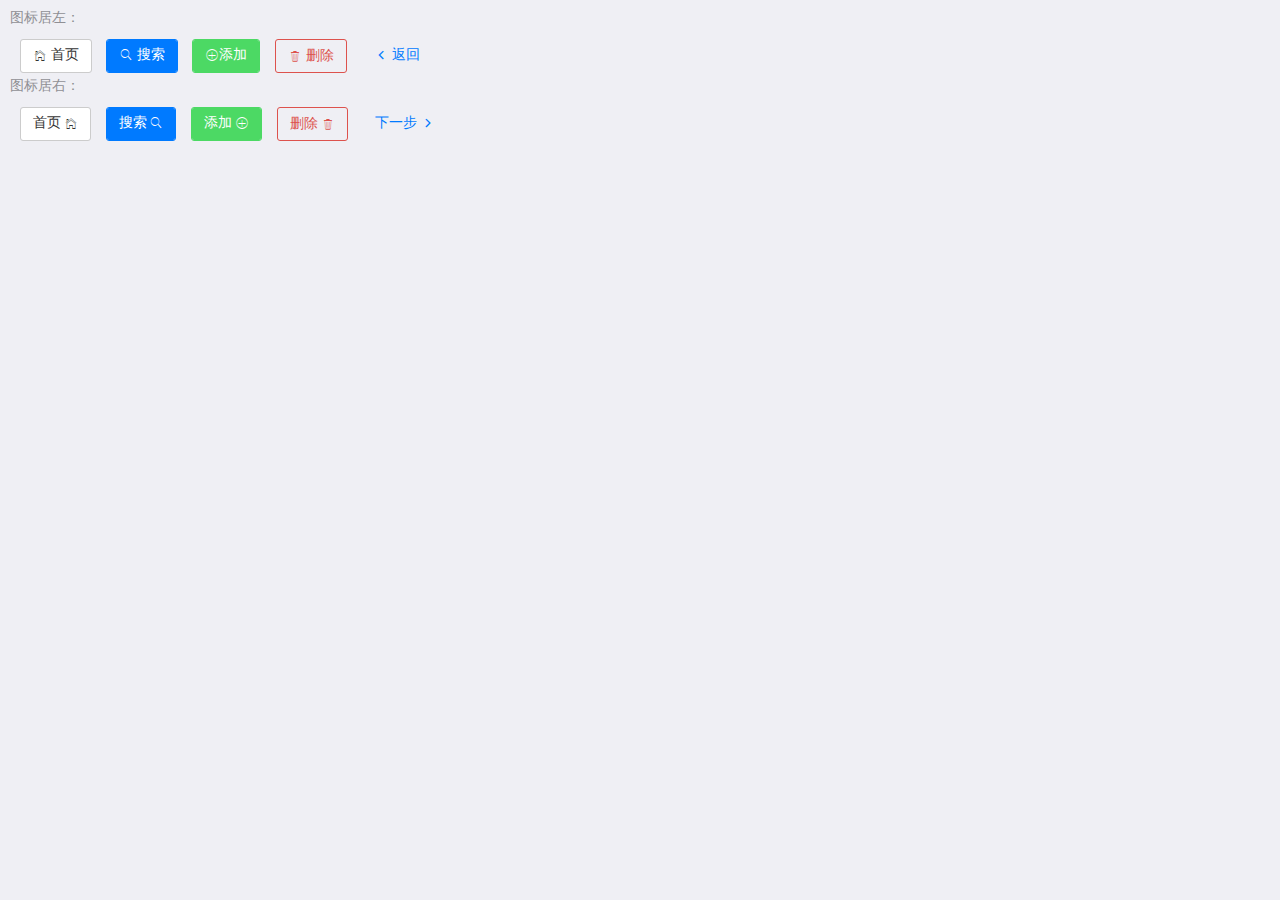
<file: examples/buttons-with-icons.html>
<!DOCTYPE html>
<html>

	<head>
		<meta charset="utf-8">
		<title>Hello MUI</title>
		<meta name="viewport" content="width=device-width, initial-scale=1,maximum-scale=1,user-scalable=no">
		<meta name="apple-mobile-web-app-capable" content="yes">
		<meta name="apple-mobile-web-app-status-bar-style" content="black">

		<link rel="stylesheet" href="../css/mui.min.css">
		<script src="../js/mui.min.js"></script>
		<script src="../js/app.js"></script>
		<style>
			html,body {
				background-color: #efeff4;
			}
			header.mui-bar{
				display: none;
			}
			.mui-bar-nav~.mui-content{
				padding: 0;
			}
		</style>
		<script>
			mui.init();
		</script>
	</head>

	<body>

<style>
    .mui-btn{
        margin-top: 10px;
        margin-left: 10px;
    }
</style>
<header class="mui-bar mui-bar-nav">
    <a class="mui-action-back mui-icon mui-icon-back mui-pull-left"></a>
    <h1 class="mui-title">带图标按钮</h1>
</header>
<div class="mui-content">
    <div class="mui-content-padded">
    		<h5>图标居左：</h5>
        <button type="button" class="mui-btn mui-icon mui-icon-home">
            首页
        </button>
        <button type="button" class="mui-btn mui-btn-primary mui-icon mui-icon-search">
            搜索
        </button>
        <button type="button" class="mui-btn mui-btn-success mui-icon mui-icon-plus">添加</button>
        <button type="button" class="mui-btn mui-btn-danger mui-btn-outlined">
            <span class="mui-icon mui-icon-trash"></span>
            删除	
        </button>
        <button type="button" class="mui-btn mui-btn-link">
            <span class="mui-icon mui-icon-back"></span>
            返回
        </button>
        <h5>图标居右：</h5>
        <button type="button" class="mui-btn mui-icon mui-icon-home mui-right">
            首页
        </button>
        <button type="button" class="mui-btn mui-btn-primary mui-icon mui-icon-search mui-right">
            搜索
        </button>
        <button type="button" class="mui-btn mui-btn-success mui-icon mui-icon-plus mui-right">添加</button>
        <button type="button" class="mui-btn mui-btn-danger mui-btn-outlined">
            删除	
            <span class="mui-icon mui-icon-trash"></span>
        </button>
        <button type="button" class="mui-btn mui-btn-link">
            下一步
            <span class="mui-icon mui-icon-forward"></span>
        </button>
    </div>
</div>

</body>

</html>
</file>
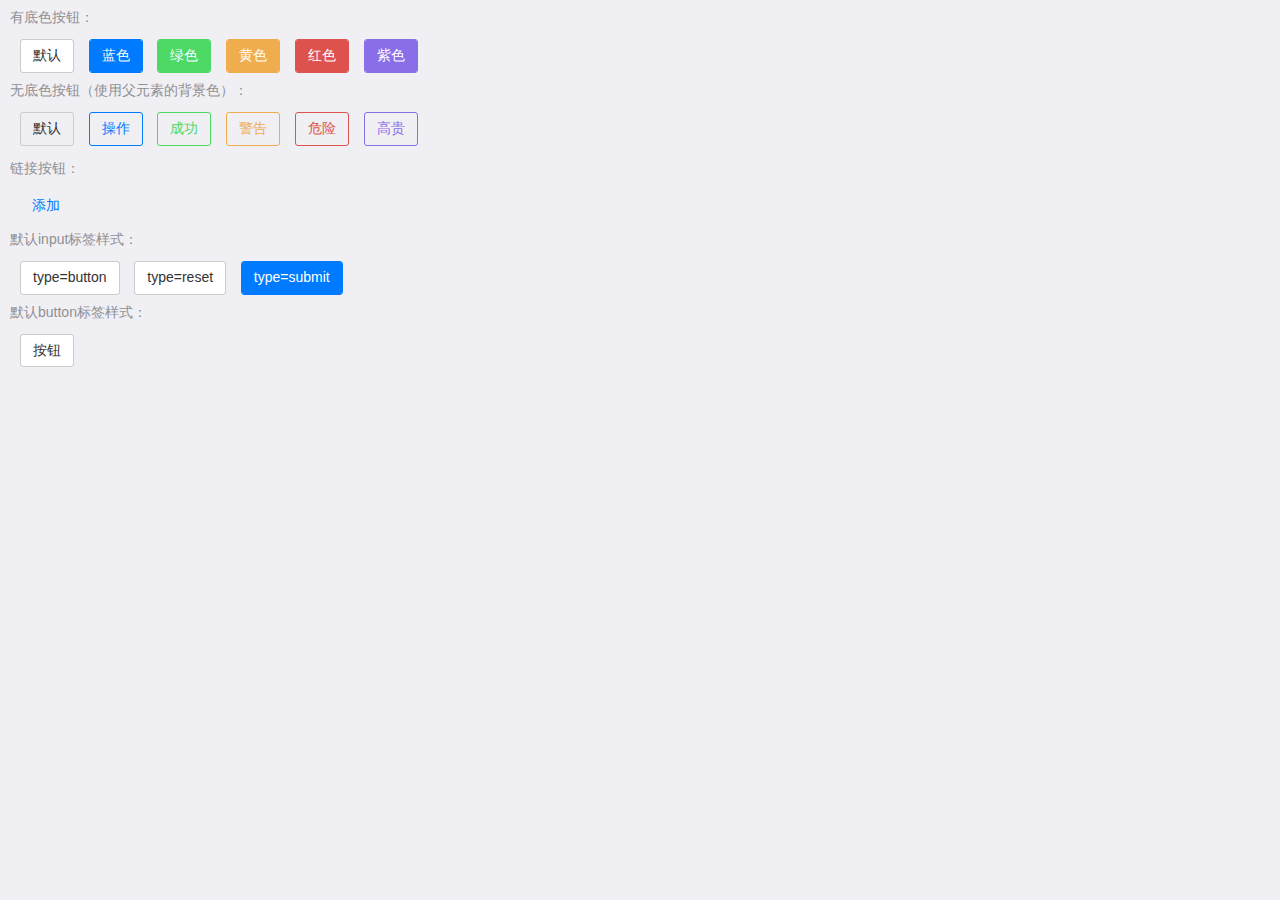
<file: examples/buttons.html>
<!DOCTYPE html>
<html>

	<head>
		<meta charset="utf-8">
		<title>Hello MUI</title>
		<meta name="viewport" content="width=device-width, initial-scale=1,maximum-scale=1,user-scalable=no">
		<meta name="apple-mobile-web-app-capable" content="yes">
		<meta name="apple-mobile-web-app-status-bar-style" content="black">

		<link rel="stylesheet" href="../css/mui.min.css">
		<script src="../js/mui.min.js"></script>
		<script src="../js/app.js"></script>
		<style>
			html,body {
				background-color: #efeff4;
			}
			header.mui-bar{
				display: none;
			}
			.mui-bar-nav~.mui-content{
				padding: 0;
			}
		</style>
		<script>
			mui.init();
		</script>
	</head>

	<body>

<style>
	input, button, .mui-btn {
		margin-top: 10px;
		margin-left: 10px;
	}
</style>
<header class="mui-bar mui-bar-nav">
	<a class="mui-action-back mui-icon mui-icon-left-nav mui-pull-left"></a>
	<h1 class="mui-title">按钮（Button）</h1>
</header>
<div class="mui-content">
	<div class="mui-content-padded">
		<h5>有底色按钮：</h5>
		<button type="button" class="mui-btn">
			默认
		</button>
		<div class="mui-btn mui-btn-primary">
			蓝色
		</div>
		<span class="mui-btn mui-btn-success">
			绿色
		</span>
		<button type="button" class="mui-btn mui-btn-warning">
			黄色
		</button>
		<button type="button" class="mui-btn mui-btn-danger">
			红色
		</button>
		<button type="button" class="mui-btn mui-btn-royal">
			紫色
		</button>

		<h5 style="margin-top: 10px;">无底色按钮（使用父元素的背景色）：</h5>	
		<button type="button" class="mui-btn mui-btn-outlined">
			默认
		</button>
		<button type="button" class="mui-btn mui-btn-primary mui-btn-outlined">
			操作
		</button>
		<button type="button" class="mui-btn mui-btn-success mui-btn-outlined">
			成功
		</button>
		<button type="button" class="mui-btn mui-btn-warning mui-btn-outlined">
			警告
		</button>
		<button type="button" class="mui-btn mui-btn-danger mui-btn-outlined">
			危险
		</button>
		<button type="button" class="mui-btn mui-btn-royal mui-btn-outlined">
			高贵
		</button>
		<h5 style="margin-top: 15px;">链接按钮：</h5>	
		<button type="button" class="mui-btn mui-btn-link">
			添加
		</button>
		<h5 style="margin-top: 10px;">默认input标签样式：</h5>	
		<input type="button" value="type=button" />
		<input type="reset" value="type=reset" />
		<input type="submit" value="type=submit" />
		<h5 style="margin-top: 10px;">默认button标签样式：</h5>	
		<button type="button" >按钮</button>

	</div>
</div>
</body>

</html>
</file>
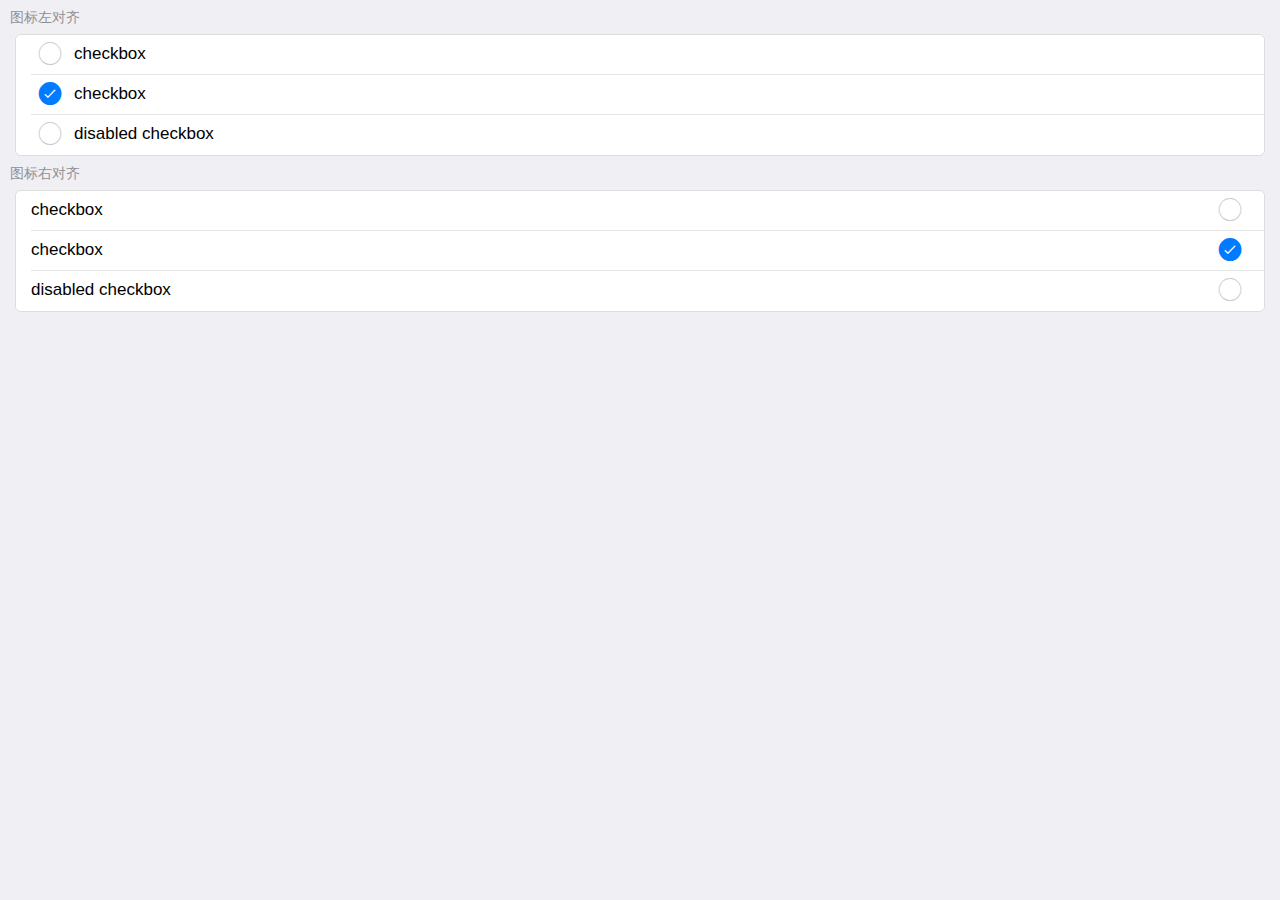
<file: examples/checkbox.html>
<!DOCTYPE html>
<html>

	<head>
		<meta charset="utf-8">
		<title>Hello MUI</title>
		<meta name="viewport" content="width=device-width, initial-scale=1,maximum-scale=1,user-scalable=no">
		<meta name="apple-mobile-web-app-capable" content="yes">
		<meta name="apple-mobile-web-app-status-bar-style" content="black">

		<link rel="stylesheet" href="../css/mui.min.css">
		<script src="../js/mui.min.js"></script>
		<script src="../js/app.js"></script>
		<style>
			html,body {
				background-color: #efeff4;
			}
			header.mui-bar{
				display: none;
			}
			.mui-bar-nav~.mui-content{
				padding: 0;
			}
		</style>
		<script>
			mui.init();
		</script>
	</head>

	<body>

<header class="mui-bar mui-bar-nav">
	<a class="mui-action-back mui-icon mui-icon-left-nav mui-pull-left"></a>
	<h1 class="mui-title">复选框（checkbox）</h1>
</header>
<div class="mui-content">
	<h5 class="mui-content-padded">图标左对齐</h5>
	<div class="mui-card">
		<form class="mui-input-group">
			<div class="mui-input-row mui-checkbox mui-left">
				<label>checkbox</label>
				<input name="checkbox" type="checkbox" >
			</div>
			<div class="mui-input-row mui-checkbox mui-left">
				<label>checkbox</label>
				<input name="checkbox" type="checkbox" checked>
			</div>
			<div class="mui-input-row mui-checkbox mui-left">
				<label>disabled checkbox</label>
				<input name="checkbox" type="checkbox" disabled="disabled">
			</div>
		</form>
	</div>
	<h5 class="mui-content-padded">图标右对齐</h5>
	<div class="mui-card">
		<form class="mui-input-group">
			<div class="mui-input-row mui-checkbox">
				<label>checkbox</label>
				<input name="checkbox1" type="checkbox" >
			</div>
			<div class="mui-input-row mui-checkbox">
				<label>checkbox</label>
				<input name="checkbox1" type="checkbox" checked>
			</div>
			<div class="mui-input-row mui-checkbox">
				<label>disabled checkbox</label>
				<input name="checkbox1" type="checkbox" disabled="disabled">
			</div>
		</form>
	</div>
</div>

</body>

</html>
</file>
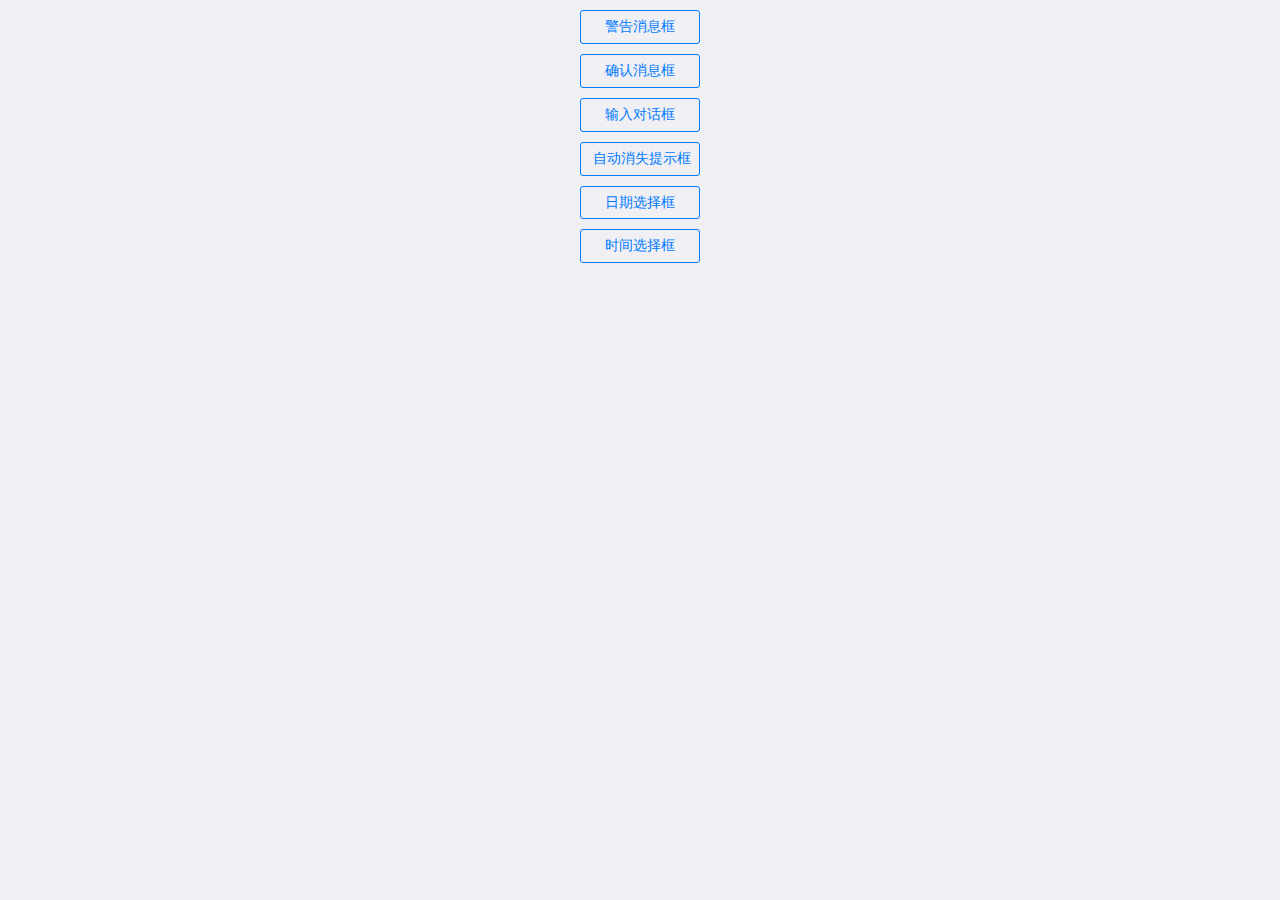
<file: examples/dialog.html>
<!DOCTYPE html>
<html>

	<head>
		<meta charset="utf-8">
		<title>Hello MUI</title>
		<meta name="viewport" content="width=device-width, initial-scale=1,maximum-scale=1,user-scalable=no">
		<meta name="apple-mobile-web-app-capable" content="yes">
		<meta name="apple-mobile-web-app-status-bar-style" content="black">

		<link rel="stylesheet" href="../css/mui.min.css">
		<script src="../js/mui.min.js"></script>
		<script src="../js/app.js"></script>
		<style>
			html,body {
				background-color: #efeff4;
			}
			header.mui-bar{
				display: none;
			}
			.mui-bar-nav~.mui-content{
				padding: 0;
			}
			.mui-btn{
			  	display: block;
			  	width: 120px;
			  	margin: 10px auto;
			  }
			  #info{
			  	padding: 20px 10px ;
			  }
		</style>
		<script>
			mui.init();
		</script>
	</head>

	<body>
		<header class="mui-bar mui-bar-nav">
			<a class="mui-action-back mui-icon mui-icon-left-nav mui-pull-left"></a>
			<h1 class="mui-title">消息框（dialog）</h1>
		</header>
		<div class="mui-content">
			<div class="mui-content-padded" style="margin: 5px;text-align: center;">
				<button id='alertBtn' type="button" class="mui-btn mui-btn-blue mui-btn-outlined">警告消息框</button>
				<button id='confirmBtn' type="button" class="mui-btn mui-btn-blue mui-btn-outlined">确认消息框</button>
				<button id='promptBtn' type="button" class="mui-btn mui-btn-blue mui-btn-outlined">输入对话框</button>
				<button id='toastBtn' type="button" class="mui-btn mui-btn-blue mui-btn-outlined">自动消失提示框</button>
				<button id='pickDateBtn' type="button" class="mui-btn mui-btn-blue mui-btn-outlined">日期选择框</button>
				<button id='pickTimeBtn' type="button" class="mui-btn mui-btn-blue mui-btn-outlined">时间选择框</button>
				<div id="info">
		
				</div>
			</div>
		</div>
		<script type="text/javascript" charset="utf-8">
			var info = document.getElementById("info");
			  document.getElementById("alertBtn").addEventListener('tap',function(){
			  	mui.alert('欢迎使用Hello MUI','Hello MUI',function(){
			  		info.innerText = '你刚关闭了警告框';
			  	});
			  });
			  
			  document.getElementById("confirmBtn").addEventListener('tap',function(){
			  	var btnArray = ['是','否'];
			  	mui.confirm('MUI是个好框架，确认？','Hello MUI',btnArray,function(e){
			  		if(e.index==0){
			  			info.innerText = '你刚确认MUI是个好框架';
			  		}else{
			  			info.innerText = 'MUI没有得到你的认可，继续加油'
			  		}
			  	})
			  });
			  
			  //TODO iOS 8.x平台存在bug，使用plus.nativeUI.prompt会造成输入法闪一下又没了，故临时使用click代替tap；
			  document.getElementById("promptBtn").addEventListener('click',function(){
			  	var btnArray = ['确定','取消'];
			  	mui.prompt('请输入你对MUI的评语：','性能好','Hello MUI',btnArray,function(e){
			  		if(e.index==0){
			  			info.innerText = '谢谢你的评语：'+e.value;
			  		}else{
			  			info.innerText = '你点了取消按钮';
			  		}
			  	})
			  });
			  document.getElementById("toastBtn").addEventListener('tap',function(){
			  	mui.toast('欢迎体验Hello MUI');
			  });
			  document.getElementById("pickDateBtn").addEventListener('tap',function () {
			  	var dDate=new Date();
				dDate.setFullYear(2014,7,16);
				var minDate=new Date();
				minDate.setFullYear(2010,0,1);
				var maxDate=new Date();
				maxDate.setFullYear(2016,11,31);
				plus.nativeUI.pickDate( function(e) {
					var d=e.date;
					info.innerText = '您选择的日期是:'+d.getFullYear()+"-"+(d.getMonth()+1)+"-"+ d.getDate();
				},function(e){
					info.innerText = "您没有选择日期";
				},{title:"请选择日期",date:dDate,minDate:minDate,maxDate:maxDate});
			})
			document.getElementById("pickTimeBtn").addEventListener('tap',function () {
				var dTime=new Date();
				dTime.setHours(6,0);
				plus.nativeUI.pickTime(function(e){
					var d=e.date;
					info.innerText = "您选择的时间是："+d.getHours()+":"+d.getMinutes();
				},function (e){
					info.innerText = "您没有选择时间" 
				},{title:"请选择时间",is24Hour:true,time:dTime});
			});
		</script>
	</body>
</html>
</file>
